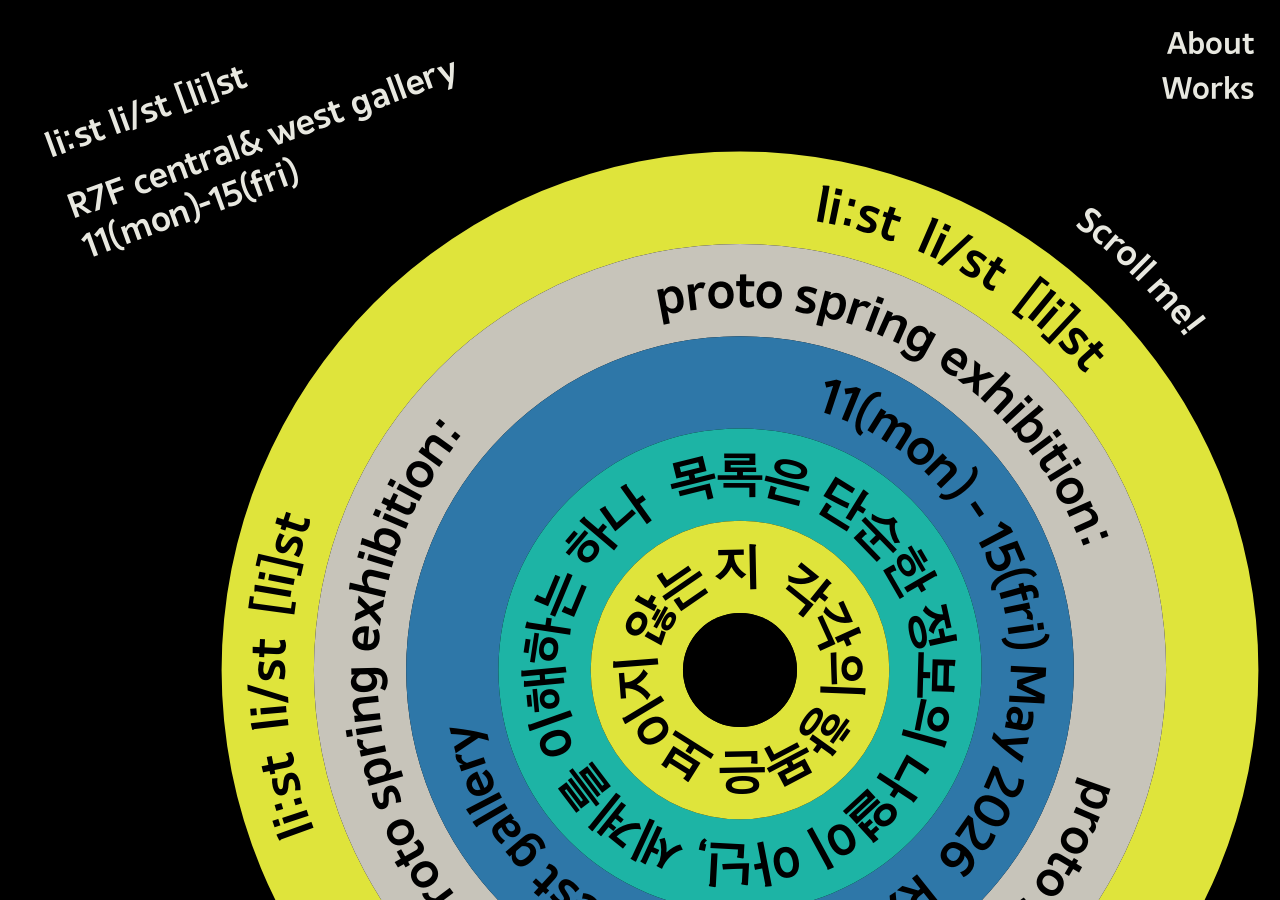
<file: index.html>
<!doctype html>
<html lang="ko">
  <head>
    <meta charset="UTF-8" />
    <meta name="viewport" content="width=device-width, initial-scale=1.0" />
    <title>li:st li/st [li]st</title>
    <link rel="stylesheet" href="style.css" />
  </head>
  <body class="index">
    <div class="info-block">
      <span>li:st li/st [li]st</span><br />
      <span>R7F central&amp; west gallery</span>
      <span>11(mon)-15(fri)</span>
    </div>

    <nav class="page-nav">
      <a href="about.html">About</a>
      <a href="works.html">Works</a>
    </nav>

    <canvas id="c"></canvas>

    <script>
      if (Math.random() < 0.5) {
        const m = document.createElement("script");
        m.src = "addons/matter.js";
        m.onload = () => {
          const s = document.createElement("script");
          s.src = "sketch.js";
          document.body.appendChild(s);
        };
        document.body.appendChild(m);
      } else {
        const s = document.createElement("script");
        s.src = "sketch2.js";
        document.body.appendChild(s);
      }
    </script>
  </body>
</html>
</file>
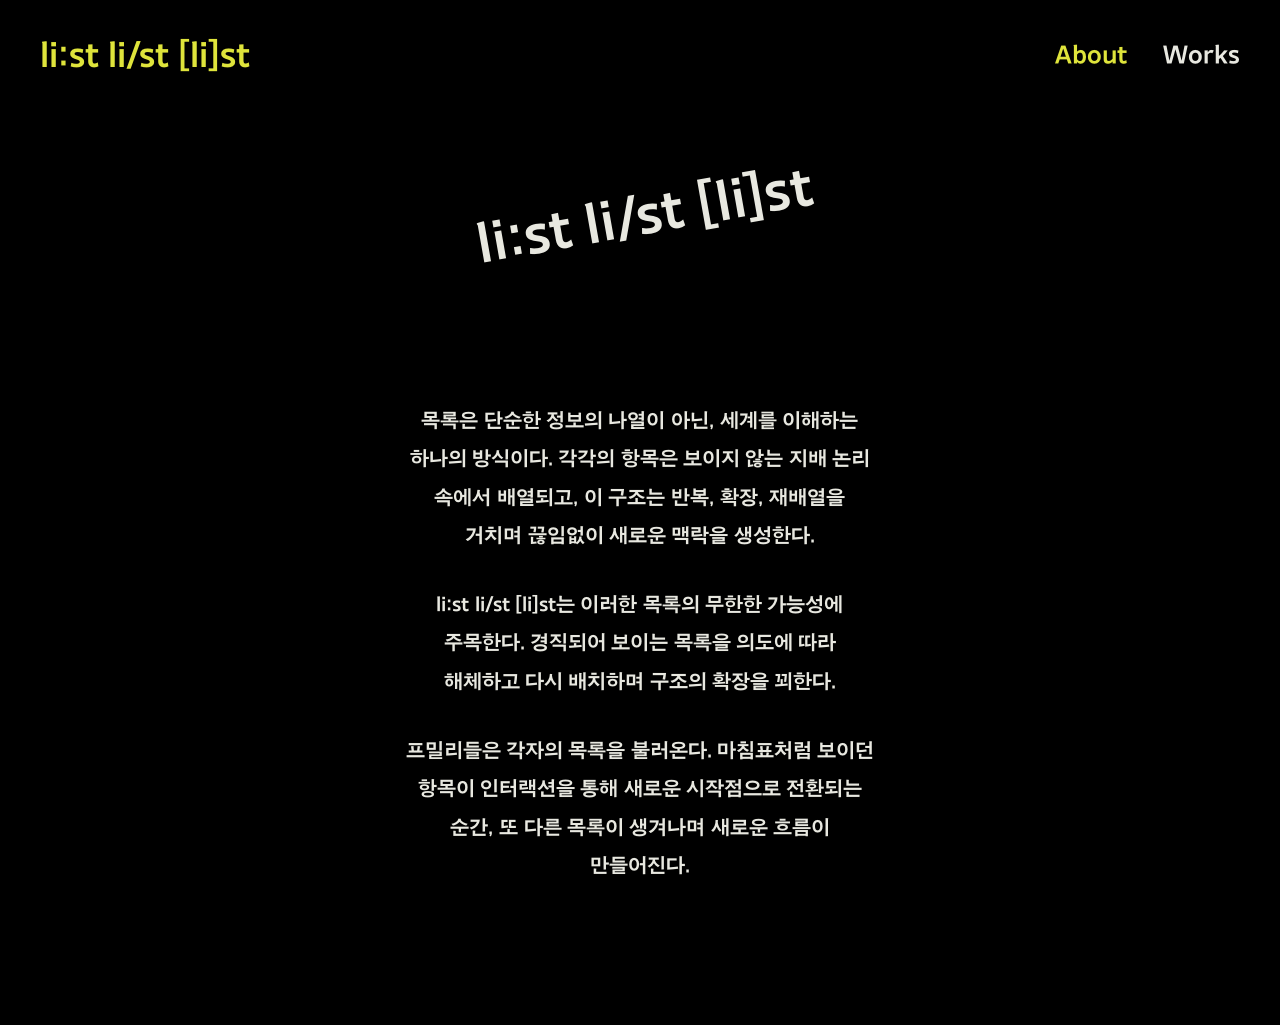
<file: about.html>
<!doctype html>
<html lang="ko">
  <head>
    <meta charset="UTF-8" />
    <meta name="viewport" content="width=device-width, initial-scale=1.0" />
    <title>About — li:st li/st [li]st</title>
    <style>
      @font-face {
        font-family: "MinBuri";
        src: url("addons/AG_Choijeongho_Minburi_Std_Bold.otf")
          format("opentype");
        font-weight: 900;
        font-style: normal;
      }
      *,
      *::before,
      *::after {
        margin: 0;
        padding: 0;
        box-sizing: border-box;
      }
      :root {
        --bg: #000000;
        --text: #e8e8e0;
        --muted: #c7c4ba;
        --lime: #dfe43b;
        --blue: #2e77a8;
        --green: #1db4a5;
      }
      ::selection,
      ::-moz-selection {
        background: #dfe43b;
        color: #000000;
      }
      html,
      body {
        width: 100%;
        height: 100%;
        background: var(--bg);
        color: var(--text);
        font-family: "MinBuri", sans-serif;
        -webkit-font-smoothing: antialiased;
        overflow: hidden;
        hyphens: none;
        -webkit-hyphens: none;
      }
      body.page {
        overflow-y: auto;
        overflow-x: hidden;
      }
      .site-header {
        position: fixed;
        top: 0;
        left: 0;
        right: 0;
        z-index: 100;
        display: flex;
        align-items: center;
        justify-content: space-between;
        padding: 32px 40px;
        pointer-events: none;
      }
      .site-header .logo {
        font-size: clamp(20px, 2.6vw, 67px);
        font-weight: 900;
        color: var(--lime);
        text-decoration: none;
        pointer-events: auto;
      }
      .site-header nav {
        display: flex;
        gap: 36px;
        pointer-events: auto;
      }
      .nav-link {
        font-size: clamp(14px, 1.9vw, 49px);
        font-weight: 900;
        text-decoration: none;
        color: var(--text);
        transition: color 0.15s;
      }
      .nav-link:hover,
      .nav-link.active {
        color: var(--lime);
      }
      .about-hero {
        padding: 7vw 40px 10vw;
        text-align: center;
      }
      .about-hero h1 {
        display: inline-block;
        font-size: clamp(27px, 4.1vw, 105px);
        font-weight: 900;
        line-height: 1.05;
        transform: rotate(-10deg);
        transform-origin: center top;
        animation: colorCycle 2.5s step-end infinite;
      }
      .about-statement {
        padding: 32px 40px 11vw;
        max-width: 43vw;
        margin: 0 auto;
        text-align: center;
      }
      .about-statement p {
        font-size: clamp(18px, 1.5vw, 38px);
        font-weight: 400;
        line-height: 2;
        color: var(--text);
        word-break: keep-all;
      }
      .about-statement p + p {
        margin-top: 1.6em;
      }
      @keyframes colorCycle {
        0%,
        100% {
          color: #dfe43b;
        }
        33% {
          color: #1db4a5;
        }
        66% {
          color: #2e77a8;
        }
      }
      .about-statement span {
        animation: colorCycle 2.5s step-end infinite;
      }
      @media (max-width: 680px) {
        .site-header {
          padding: 20px 24px;
        }
        .about-hero,
        .about-statement {
          padding-left: 24px;
          padding-right: 24px;
        }
      }
    </style>
  </head>
  <body class="page">
    <header class="site-header">
      <a class="logo" href="index.html">li:st li/st [li]st</a>
      <nav>
        <a class="nav-link active" href="about.html">About</a>
        <a class="nav-link" href="works.html">Works</a>
      </nav>
    </header>

    <div style="height: 96px"></div>

    <section class="about-hero">
      <h1>li:st li/st [li]st</h1>
    </section>

    <section class="about-statement">
      <p>
        목록은 단순한 정보의 나열이 아닌, 세계를 이해하는 하나의 방식이다.
        각각의 항목은 보이지 않는 지배 논리 속에서 배열되고, 이 구조는 반복,
        확장, 재배열을 거치며 끊임없이 새로운 맥락을 생성한다.
      </p>
      <p>
        <span>li:st li/st [li]st</span>는 이러한 목록의 무한한 가능성에
        주목한다. 경직되어 보이는 목록을 의도에 따라 해체하고 다시 배치하며
        구조의 확장을 꾀한다.
      </p>
      <p>
        프밀리들은 각자의 목록을 불러온다. 마침표처럼 보이던 항목이 인터랙션을
        통해 새로운 시작점으로 전환되는 순간, 또 다른 목록이 생겨나며 새로운
        흐름이 만들어진다.
      </p>
    </section>
  </body>
</html>
</file>
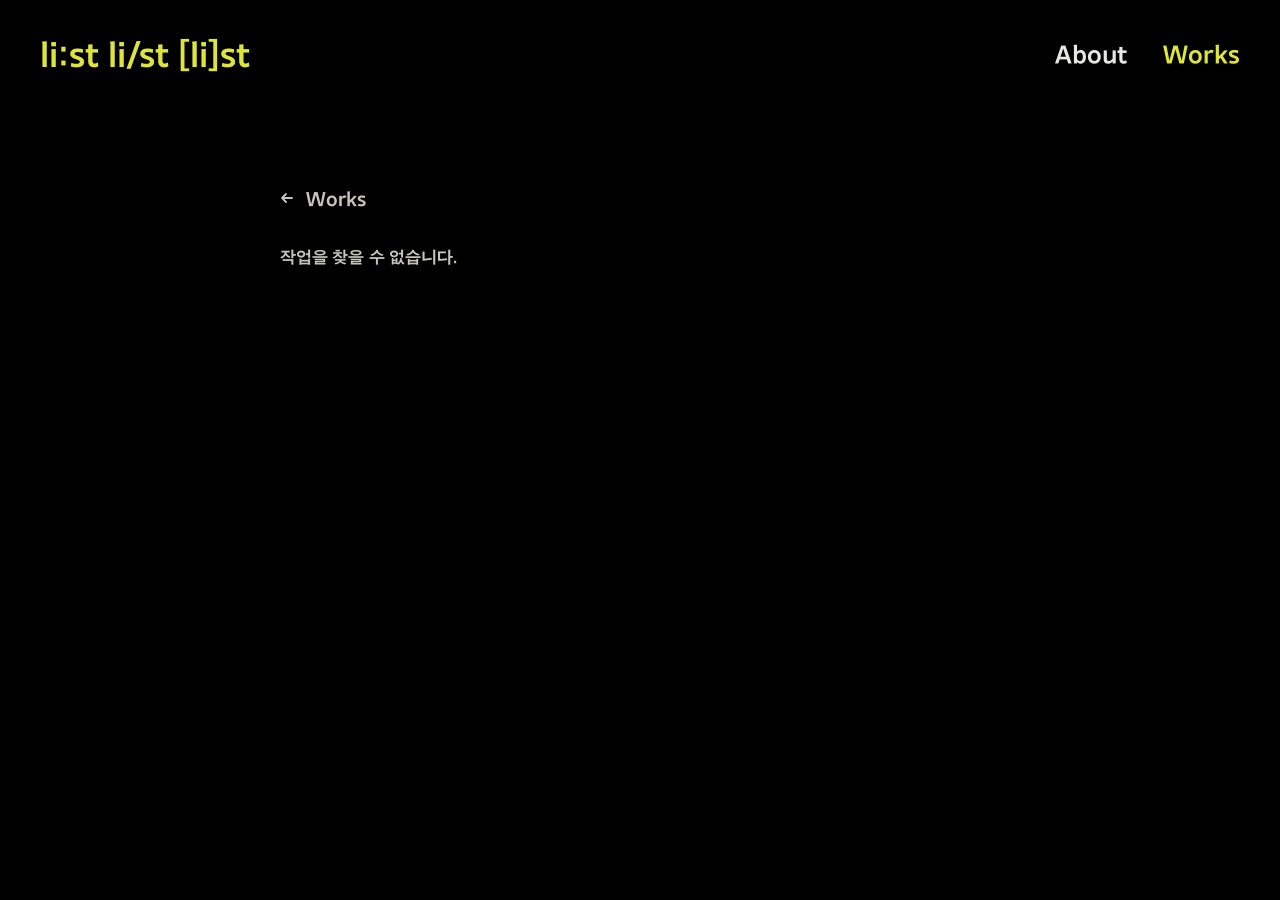
<file: work.html>
<!doctype html>
<html lang="ko">
  <head>
    <meta charset="UTF-8" />
    <meta name="viewport" content="width=device-width, initial-scale=1.0" />
    <title>Work — li:st li/st [li]st</title>
    <style>
@font-face { font-family:"MinBuri"; src:url("addons/AG_Choijeongho_Minburi_Std_Bold.otf") format("opentype"); font-weight:900; font-style:normal; }
*,*::before,*::after { margin:0; padding:0; box-sizing:border-box; }
:root { --bg:#000000; --text:#e8e8e0; --muted:#c7c4ba; --lime:#dfe43b; --blue:#2e77a8; --green:#1db4a5; }
::selection,::-moz-selection { background:#dfe43b; color:#000000; }
html,body { width:100%; height:100%; background:var(--bg); color:var(--text); font-family:"MinBuri",sans-serif; -webkit-font-smoothing:antialiased; overflow:hidden; hyphens:none; -webkit-hyphens:none; }
body.page { overflow-y:auto; overflow-x:hidden; }
.site-header { position:fixed; top:0; left:0; right:0; z-index:100; display:flex; align-items:center; justify-content:space-between; padding:32px 40px; pointer-events:none; }
.site-header .logo { font-size:clamp(20px,2.6vw,67px); font-weight:900; color:var(--lime); text-decoration:none; pointer-events:auto; }
.site-header nav { display:flex; gap:36px; pointer-events:auto; }
.nav-link { font-size:clamp(14px,1.9vw,49px); font-weight:900; text-decoration:none; color:var(--text); transition:color 0.15s; }
.nav-link:hover,.nav-link.active { color:var(--lime); }
.work-detail { padding:7vw 40px 5vw; max-width:62.5vw; margin:0 auto; }
.back-link { display:inline-flex; align-items:center; gap:12px; font-size:clamp(18px,1.5vw,38px); font-weight:900; text-decoration:none; color:var(--muted); margin-bottom:2.8vw; transition:color 0.12s; }
.back-link:hover { color:var(--text); }
.work-detail-layout { display:grid; grid-template-columns:minmax(0,21vw) 1fr; gap:4.7vw; align-items:start; }
.work-detail-thumb { width:100%; aspect-ratio:4/3; background:#000000; position:relative; overflow:hidden; box-shadow:0 0 0 4px #2e77a8, 0 0 0 8px #1db4a5, 0 0 0 12px #c8c2b6, 0 0 0 16px #dfe43b; margin-top:1.56vw; }
.work-detail-thumb img { width:100%; height:100%; object-fit:cover; display:block; }
.detail-title { font-size:clamp(21px,3vw,77px); font-weight:900; line-height:1; margin-bottom:14px; }
.detail-artist { font-size:clamp(18px,1.5vw,38px); font-weight:900; color:var(--muted); margin-bottom:2.2vw; }
.detail-desc { font-size:clamp(18px,1.5vw,38px); font-weight:400; line-height:2; color:var(--text); word-break:keep-all; }
@media (max-width:680px) {
  .site-header { padding:20px 24px; }
  .work-detail { padding-left:24px; padding-right:24px; }
  .work-detail-layout { grid-template-columns:1fr; gap:40px; }
}
    </style>
  </head>
  <body class="page">
    <header class="site-header">
      <a class="logo" href="index.html">li:st li/st [li]st</a>
      <nav>
        <a class="nav-link" href="about.html">About</a>
        <a class="nav-link active" href="works.html">Works</a>
      </nav>
    </header>

    <div style="height: 96px"></div>

    <div class="work-detail">
      <a class="back-link" href="works.html">
        <svg width="14" height="14" viewBox="0 0 14 14" fill="none">
          <path d="M12 7H2M6 3L2 7l4 4" stroke="currentColor" stroke-width="1.8" stroke-linecap="round" stroke-linejoin="round"/>
        </svg>
        Works
      </a>

      <div class="work-detail-layout" id="detail"></div>
    </div>

    <script>
const WORKS = [
  { id:  1, artist: "김수현",         title: "Hospitalien",        img: "images/1.png",  desc: "지구력 3XXX 년, 인류는 외계인과 공존하게 되었습니다. 어딘가 불편해 찾은 우주 생물 의료 연합의 화상 진료 시스템에서 외계 출신 의사가 당신을 맞이합니다. 당신의 고민과 불편함을 털어놔보세요. 외계인의 시선에서 당신은 어떻게 진단될까요? 의외로 치료법은 간단할 수도 있습니다." },
  { id:  2, artist: "손서연, 신준성", title: "Redesigned DJ",                            desc: "홍익대학교 최고의 브라우저 뮤지션 듀오 sarumago가 준비한 인터랙티브 리스닝 세션이 앰비언트 전자음악의 전설, Aphex Twin의 음악과 함께 R7로 찾아옵니다. 봄이 떠나기 전, 디제이이자 리스너가 되어 당신만의 파티를 즐겨보세요!" },
  { id:  3, artist: "유지예",         title: "결흔 (結痕)",                              desc: "맺을 결(結) + 흉터 흔(痕) 이곳은 사랑의 찬란함보다 그 뒤에 남겨진 잔해를 위한 장소입니다. 익명의 고백으로 마음의 구멍을 메우고, 차마 전하지 못한 말들을 털어내며 남은 것들을 이 공간에 두고 가세요. 이제 타인이 아닌 오직 당신 자신에게 집중하며, 더 단단한 마음으로 내일을 향해 나아갈 수 있기를." },
  { id:  4, artist: "이승연",         title: "Still Breathing",    img: "images/4.png",  desc: "마지막으로 깊게 숨을 쉰 게 언제였나요? 이 작업은 지친 현대인들이 잠깐 속도를 늦추고, 자신의 호흡을 되찾을 수 있도록 만든 인터랙티브 웹입니다. 화면 앞에서 천천히, 숨을 쉬어보세요." },
  { id:  5, artist: "정유주",         title: "등산합시다!",         img: "images/5.png",  desc: "〈등산합시다!〉는 내가 정의한 등산의 개념에 맞춰 단어들을 새롭게 정의하는 장소이다. 나는 오르락 내리락하고 목표가 분명하지만 힘든, 정유주, 즉 내가 싫어하는 모든 것을 등산이라 칭하기로 했다. 그렇다면 무엇이 등산일까." },
  { id:  6, artist: "정준용",         title: "동의합니다^^",        img: "images/6.png",  desc: "동의는 가장 무거운 폭력입니다. 한 번의 동의는 이후의 모든 침범을 정당화하며 회수되지 아니합니다. 거부는 동의의 한 형식으로 처리됩니다. 본 캡션을 읽은 자는 본 작품의 모든 주장에 동의한 것으로 간주됩니다 ^^" },
  { id:  7, artist: "김태희",         title: "Crash Lab",          img: "images/7.png",  desc: "오늘날의 디지털 질서는 완벽한 정교함을 지향한다. 치밀하게 설계된 인터페이스 속에서 우리는 편리함과 통제를 동시에 경험한다. Crash Lab은 이 견고한 시스템을 다양한 도구로 해체해보는 실험 공간이다. 규격화된 화면을 무너뜨리는 그 순간, 매끈한 질서 뒤에 가려진 감각의 실체를 마주하기를 제안한다." },
  { id:  8, artist: "안상현",         title: "Musical Matryoshka",                      desc: "몸 속에 더 작은 몸을 품은 마트료시카처럼, 소리는 단 하나의 음으로 존재하지 않습니다. 침묵의 껍질을 벗겨내 당신의 손길로 이 단단한 정적을 열어주세요. 겹겹이 쌓인 선율의 층위를 지나 가장 깊은 곳에서 떨고 있는 소리에 닿을 때까지…" },
  { id:  9, artist: "오예림",         title: "Hongwarts!",         img: "images/9.png",  desc: "홍그와트 탐험기: R to C. 어디로든 통하는 건물, 홍그와트 홍익대학교에 입학한 것을 축하합니다! 새내기분들, R동에서 C동까지의 여정을 통해 홍그와트를 정복해보시겠습니까? 지도에 건물마다 놓여진 퀘스트를 깨어 홍익대학교의 숨은 길을 탐험해 보세요!" },
  { id: 10, artist: "유다인",         title: "Designed to Quit",   img: "images/10.png", desc: "오늘날 계정 탈퇴는 가입보다 훨씬 복잡하다. Designed to Quit는 그 불편함을 관람자가 직접 겪게 하는 인터랙티브 웹 설치 작품이다. 반복되는 확인 요청과 희미한 버튼은 실제 다크패턴을 재현한다. 탈퇴를 마치는 순간, 모든 마찰이 누군가의 설계임을 깨닫게 된다." },
  { id: 11, artist: "유하은",         title: "Intangible Store",   img: "images/11.png", desc: "형체가 없는 것을 소유할 수 있다면 어떨까? 감정과 추억, 찰나의 기억까지 상품이 되는 순간, 우리는 보이지 않는 것을 사고파는 존재가 된다. 무형의 상점(Intangible Store)은 사라지는 것들에 이름과 가격을 붙이며 소유의 경계에 대해 다시 묻는다." },
  { id: 12, artist: "장예원",         title: "HELLO_",             img: "images/12.png", desc: "오늘날 우리는 텍스트로 많은 소통을 한다. 말의 의미를 전달하는 데 있어 문장 부호는 생각보다 더 중요한 역할을 하고 있다. Hello_는 보조적 요소인 문장 부호를 주인공으로 삼아, 간과하기 쉬운 대상에 눈길을 주도록 한다." },
  { id: 13, artist: "정다정",         title: "LOST IN SPACE",      img: "images/13.jpeg", desc: "한때 인류의 원대한 꿈이었던 인공위성은 궤도를 이탈해 우주 파편이 된다. 우리의 일상을 채우던 물건들 역시 기억 밖으로 밀려나 분실물이 된다. 상실이라는 개인적 경험을 광활한 우주 공간에서 공유함으로써 관객은 자신이 잃어버린 소중한 기억의 조각을 다시 발견하게 된다." },
  { id: 14, artist: "한산",           title: "CAPTCHA, 3x3",       img: "images/14.png",  desc: "디지털 환경에서 인간이 보이지 않는 행동 데이터로 판단되는 방식을 다룬다. 사용자는 퍼즐을 풀게 되며, 마우스로 이를 조작하는 과정에서 각 조각에 움직임이 기록되고 이미지가 점차 변형된다. 결과적으로 완성된 얼굴 대신 행동의 흔적만이 화면에 남는다." },
  { id: 15, artist: "현혜정",         title: "이세계 주점",         img: "images/15.png", desc: "우리는 다양한 종족이 방문하는 주점입니다. 가지각색의 술이 존재하는 이세계 주점에 인간인 당신을 초대합니다~ 과음을 주의하세요! 우리에게는 귀가 보조 서비스가 없습니다!" },
];

const id = Number(new URLSearchParams(location.search).get("id"));
const w = WORKS.find((x) => x.id === id);

if (!w) {
  document.getElementById("detail").innerHTML =
    '<p style="color:var(--muted)">작업을 찾을 수 없습니다.</p>';
} else {
  document.title = w.title + " — li:st li/st [li]st";
  document.getElementById("detail").innerHTML = `
    <div class="work-detail-thumb">${w.img ? `<img src="${w.img}" alt="${w.title}">` : ""}</div>
    <div>
      <h1 class="detail-title">${w.title}</h1>
      <p class="detail-artist">${w.artist}</p>
      <p class="detail-desc">${w.desc}</p>
    </div>
  `;
}
    </script>
  </body>
</html>
</file>
<file: style.css>
@font-face {
  font-family: "MinBuri";
  src: url("addons/AG_Choijeongho_Minburi_Std_Bold.otf") format("opentype");
  font-weight: 900;
  font-style: normal;
}

*,
*::before,
*::after {
  margin: 0;
  padding: 0;
  box-sizing: border-box;
}

:root {
  --bg: #000000;
  --text: #e8e8e0;
  --muted: #c7c4ba;
  --lime: #dfe43b;
  --blue: #2e77a8;
  --green: #1db4a5;
}

::selection,
::-moz-selection {
  background: #dfe43b;
  color: #000000;
}

html,
body {
  width: 100%;
  height: 100%;
  background: var(--bg);
  color: var(--text);
  font-family: "MinBuri", sans-serif;
  -webkit-font-smoothing: antialiased;
  overflow: hidden;
  hyphens: none;
  -webkit-hyphens: none;
}

body.page {
  overflow-y: auto;
  overflow-x: hidden;
}

canvas {
  display: block;
  position: fixed;
  top: 0;
  left: 0;
  width: 100%;
  height: 100%;
}

/* ── index: 전시 정보 블록 ─────────────────────── */

.info-block {
  position: fixed;
  z-index: 100;
  left: 40px;
  top: 10vw;
  transform: rotate(-20deg);
  transform-origin: left top;
  display: flex;
  flex-direction: column;
  align-items: flex-start;
  gap: 3px;
  pointer-events: none;
}

.info-block span {
  display: block;
  font-family: "MinBuri", sans-serif;
  font-weight: 900;
  line-height: 1.15;
  font-size: clamp(23px, 2.6vw, 67px);
  color: var(--text);
}

/* ── index: About / Works 내비게이션 블록 ─────── */

.page-nav {
  position: fixed;
  z-index: 100;
  right: 2vw;
  top: 2vw;
  display: flex;
  flex-direction: column;
  align-items: flex-end;
  gap: 12px;
}

.page-nav a {
  display: block;
  text-decoration: none;
  font-family: "MinBuri", sans-serif;
  font-weight: 900;
  line-height: 1.15;
  font-size: clamp(21px, 2.3vw, 59px);
  color: var(--text);
  transition: color 0.15s;
}

.page-nav a:hover {
  color: var(--lime);
}

/* ── header (about / works pages) ─────────────── */

.site-header {
  position: fixed;
  top: 0;
  left: 0;
  right: 0;
  z-index: 100;
  display: flex;
  align-items: center;
  justify-content: space-between;
  padding: 32px 40px;
  pointer-events: none;
}

.site-header .logo {
  font-size: clamp(20px, 2.6vw, 67px);
  font-weight: 900;
  color: var(--lime);
  text-decoration: none;
  pointer-events: auto;
}

.site-header nav {
  display: flex;
  gap: 36px;
  pointer-events: auto;
}

.nav-link {
  font-size: clamp(14px, 1.9vw, 49px);
  font-weight: 900;
  text-decoration: none;
  color: var(--text);
  transition: color 0.15s;
}

.nav-link:hover,
.nav-link.active {
  color: var(--lime);
}

/* ── about ────────────────────────────────────── */

.about-hero {
  padding: 7vw 40px 10vw;
  text-align: center;
}

.about-hero h1 {
  display: inline-block;
  font-size: clamp(27px, 4.1vw, 105px);
  font-weight: 900;
  color: var(--lime);
  line-height: 1.05;
  transform: rotate(-10deg);
  transform-origin: center top;
}

.about-statement {
  padding: 32px 40px 11vw;
  max-width: vw;
  margin: 0 auto;
  text-align: center;
}

.about-statement p {
  font-size: clamp(18px, 1.5vw, 38px);
  font-weight: 400;
  line-height: 2;
  color: var(--text);
  word-break: keep-all;
}

.about-statement p + p {
  margin-top: 1.6em;
}

/* ── works ────────────────────────────────────── */

.works-page-title {
  padding: 10vw 40px 8vw;
}

.works-page-title h1 {
  display: inline-block;
  font-size: clamp(27px, 4.1vw, 105px);
  font-weight: 900;
  color: var(--text);
  line-height: 1;
  transform: rotate(-20deg);
  transform-origin: left top;
}

.works-list {
  padding-bottom: 120px;
}

.work-item {
  display: grid;
  grid-template-columns: 52px 1fr auto;
  gap: 0 20px;
  align-items: baseline;
  padding: 16px 40px;
  text-decoration: none;
  color: inherit;
}

.work-item:hover .item-num,
.work-item:hover .item-title,
.work-item:hover .item-artist {
  color: var(--lime);
}

.item-num {
  font-size: clamp(18px, 1.5vw, 38px);
  font-weight: 900;
  color: var(--text);
  transition: color 0.12s;
  padding-top: 4px;
  align-self: start;
}

.item-title {
  font-size: clamp(18px, 1.5vw, 38px);
  font-weight: 900;
  color: var(--text);
  line-height: 1.05;
  transition: color 0.12s;
}

.item-artist {
  font-size: clamp(18px, 1.5vw, 38px);
  font-weight: 400;
  color: var(--muted);
  text-align: right;
  transition: color 0.12s;
}

/* ── work detail ──────────────────────────────── */

.work-detail {
  padding: 32px 40px 120px;
}

.back-link {
  display: inline-flex;
  align-items: center;
  gap: 12px;
  font-size: clamp(18px, 1.5vw, 38px);
  font-weight: 900;
  text-decoration: none;
  color: var(--muted);
  margin-bottom: 72px;
  transition: color 0.12s;
}

.back-link:hover {
  color: var(--text);
}

.work-detail-layout {
  display: grid;
  grid-template-columns: minmax(0, 21vw) 1fr;
  gap: 72px;
  align-items: start;
}

.work-detail-thumb {
  width: 100%;
  aspect-ratio: 4 / 3;
  background: #000000;
  position: relative;
  overflow: hidden;
  box-shadow:
    0 0 0 4px #2e77a8,
    0 0 0 8px #1db4a5,
    0 0 0 12px #c8c2b6,
    0 0 0 16px #dfe43b;
}

.detail-title {
  font-size: clamp(21px, 3vw, 77px);
  font-weight: 900;
  line-height: 1;
  margin-bottom: 14px;
}

.detail-artist {
  font-size: clamp(18px, 1.5vw, 38px);
  font-weight: 900;
  color: var(--muted);
  margin-bottom: 56px;
}

.detail-desc {
  font-size: clamp(18px, 1.5vw, 38px);
  font-weight: 400;
  line-height: 2;
  color: var(--text);
  word-break: keep-all;
}

/* ── responsive ───────────────────────────────── */

@media (max-width: 680px) {
  .site-header {
    padding: 20px 24px;
  }

  .about-hero,
  .about-statement,
  .works-page-title,
  .work-detail {
    padding-left: 24px;
    padding-right: 24px;
  }

  .work-item {
    grid-template-columns: 40px 1fr auto;
    padding-left: 24px;
    padding-right: 24px;
  }

  .work-detail-layout {
    grid-template-columns: 1fr;
    gap: 40px;
  }
}
</file>
